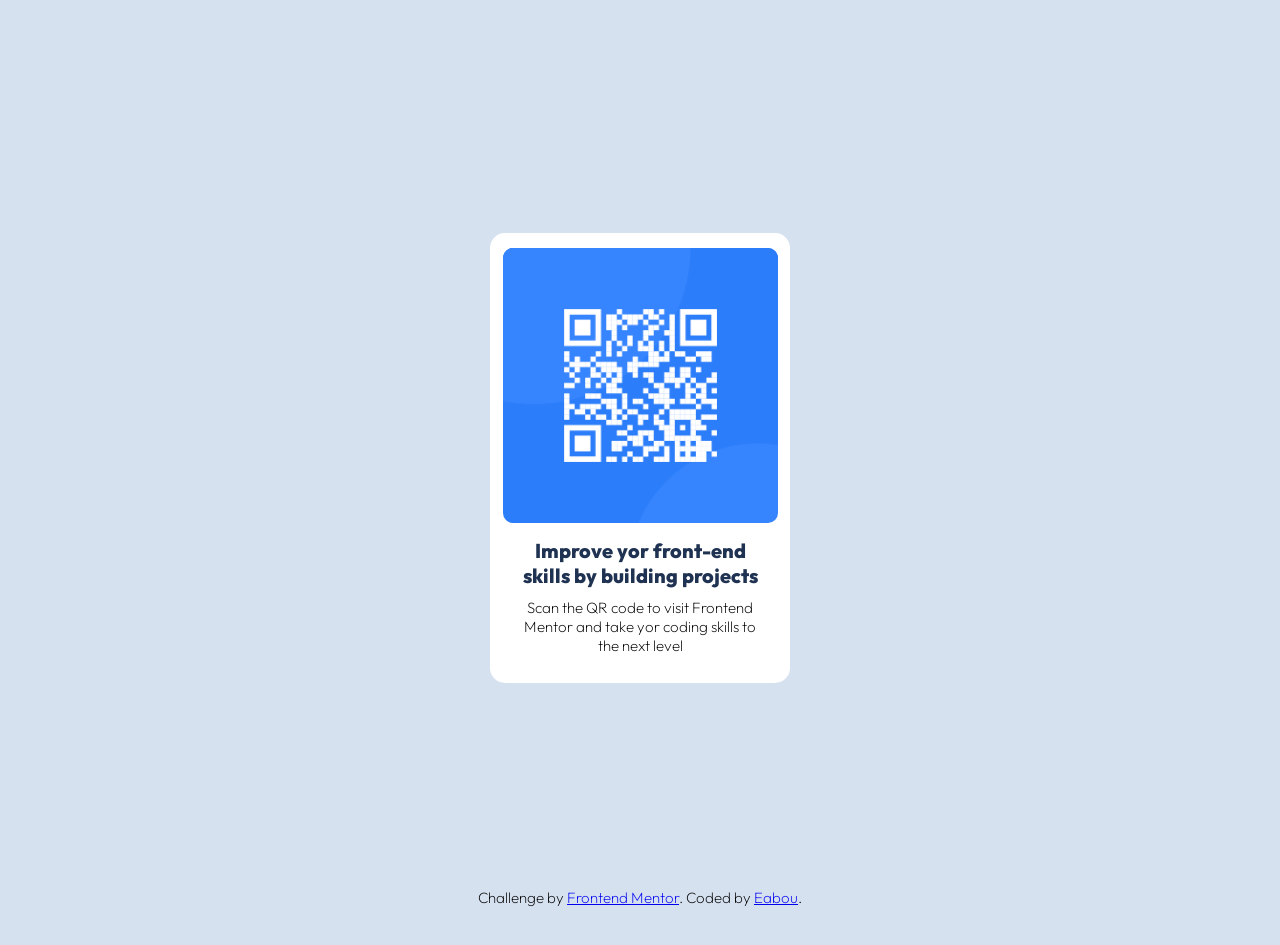
<file: index.html>
<!DOCTYPE html>
<html lang="en">
<head>
  <meta charset="UTF-8">
  <meta name="viewport" content="width=device-width, initial-scale=1.0"> <!-- displays site properly based on user's device -->

  <link rel="preconnect" href="https://fonts.googleapis.com">
  <link rel="preconnect" href="https://fonts.gstatic.com" crossorigin>
  <link href="https://fonts.googleapis.com/css2?family=Outfit:wght@100..900&display=swap" rel="stylesheet">
  <link rel = "stylesheet" href = "style.css">
  <link rel="icon" type="image/png" sizes="32x32" href="./images/favicon-32x32.png">
  
  <title>Frontend Mentor | QR code component</title>
</head>
<body>
  <div class = "container">
    <div class = "OuterBox">
      <div class = "InnerBox">
        <img src="images/image-qr-code.png" alt = "QR code">
      </div>
      <div class = "bigText">
        Improve yor front-end skills by building projects
      </div>
      <div class = "smallText">
        Scan the QR code to visit Frontend Mentor and take yor coding skills to the next level
      </div>
    </div>
  </div>
  <div class = "smallText">
    Challenge by <a href="https://www.frontendmentor.io?ref=challenge" target="_blank">Frontend Mentor</a>. 
    Coded by <a href="https://github.com/Eab0u">Eabou</a>.
  </div>
</body>
</html>
</file>
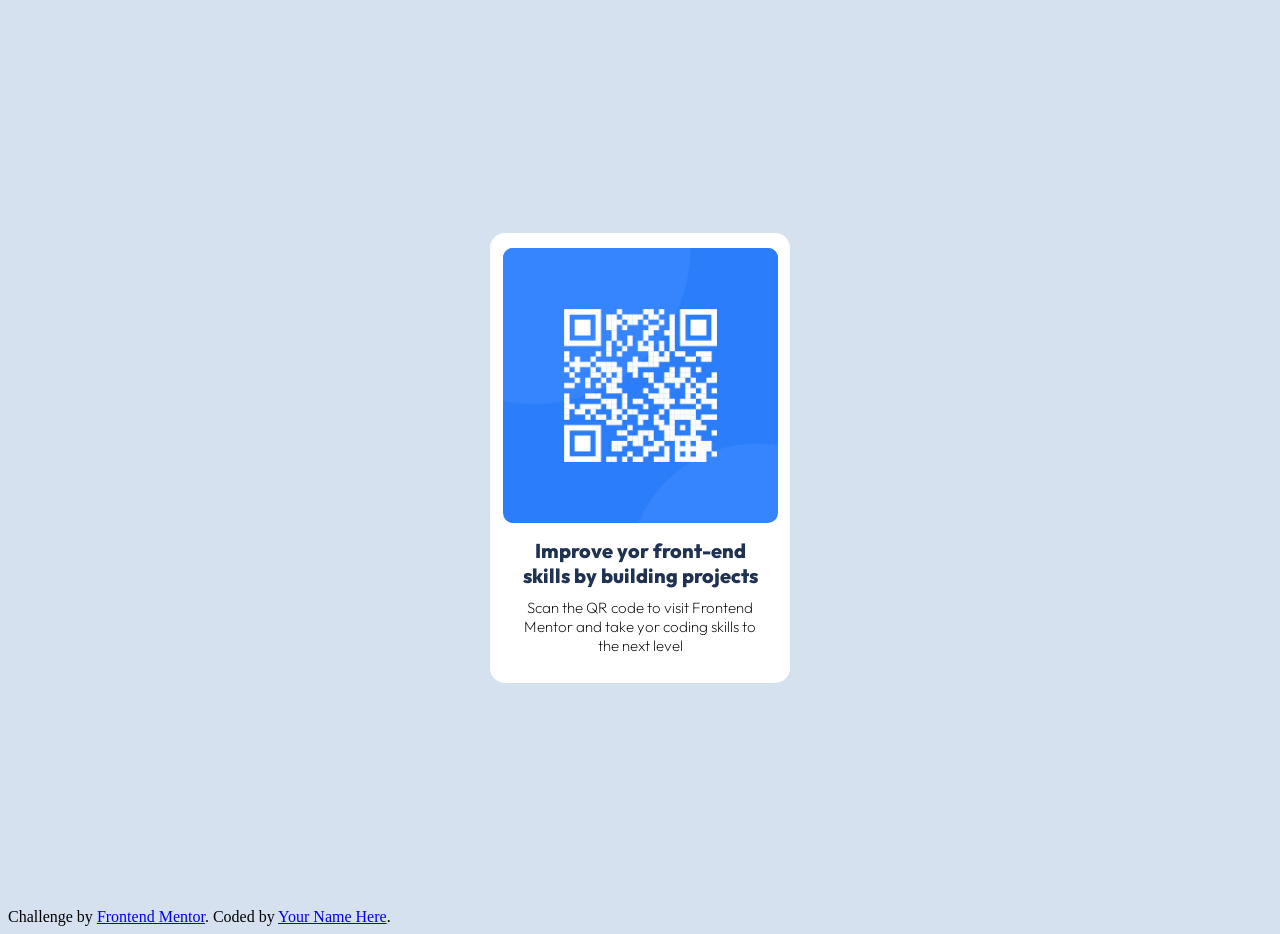
<file: Problem One/index.html>
<!DOCTYPE html>
<html lang="en">
<head>
  <meta charset="UTF-8">
  <meta name="viewport" content="width=device-width, initial-scale=1.0"> <!-- displays site properly based on user's device -->

  <link rel="preconnect" href="https://fonts.googleapis.com">
  <link rel="preconnect" href="https://fonts.gstatic.com" crossorigin>
  <link href="https://fonts.googleapis.com/css2?family=Outfit:wght@100..900&display=swap" rel="stylesheet">
  <link rel = "stylesheet" href = "style.css">
  <link rel="icon" type="image/png" sizes="32x32" href="./images/favicon-32x32.png">
  
  <title>Frontend Mentor | QR code component</title>
</head>
<body>
  <div class = "container">
    <div class = "OuterBox">
      <div class = "InnerBox">
        <img src="images/image-qr-code.png" alt = "QR code">
      </div>
      <div class = "bigText">
        Improve yor front-end skills by building projects
      </div>
      <div class = "smallText">
        Scan the QR code to visit Frontend Mentor and take yor coding skills to the next level
      </div>
    </div>
  </div>
  <div class="attribution">
    Challenge by <a href="https://www.frontendmentor.io?ref=challenge" target="_blank">Frontend Mentor</a>. 
    Coded by <a href="#">Your Name Here</a>.
  </div>
</body>
</html>
</file>
<file: style.css>
body{
    background-color: rgb(214, 225, 240);
}

img{
    width: 275px;
    height: 275px;
    border-radius: 10px;
}

.bigText{
    color: hsl(218, 44%, 22%);
    font-size: 20px;
    padding: 30px;
    margin-top: 275px;
    font-family: "Outfit", serif;
    font-weight: 800;
    text-align: center;
}

.smallText{
    color: black;
    font-size:15px;
    margin-top: -50px;
    font-family: "Outfit", serif;
    padding: 30px;
    font-weight: 200;
    text-align: center;
}

.container{
    display: flex;
    flex-direction: column;
    justify-content: center;
    align-items: center;
    height: 100vh;
    flex-wrap: wrap;
}

.OuterBox{
    min-height: 50vh;
    flex-wrap: wrap;
    display: flex;
    justify-content: center;
    width: 300px;
    height: 200px;
    background-color:white;
    color: hsl(218, 44%, 22%);
    border-radius: 15px;
    position: absolute;
}

.InnerBox{
    min-height: 28vh; 
    width: 275px;
    height: 150px;
    background-color: #2b7efa;
    border-radius: 10px;
    position: absolute;
    margin-top: 15px;
}
</file>
<file: Problem One/style.css>
body{
    background-color: rgb(214, 225, 240);
}

img{
    width: 275px;
    height: 275px;
    border-radius: 10px;
}

.bigText{
    color: hsl(218, 44%, 22%);
    font-size: 20px;
    padding: 30px;
    margin-top: 275px;
    font-family: "Outfit", serif;
    font-weight: 800;
    text-align: center;
}

.smallText{
    color: black;
    font-size:15px;
    margin-top: -50px;
    font-family: "Outfit", serif;
    padding: 30px;
    font-weight: 200;
    text-align: center;
}

.container{
    display: flex;
    flex-direction: column;
    justify-content: center;
    align-items: center;
    height: 100vh;
    flex-wrap: wrap;
}

.OuterBox{
    min-height: 50vh;
    flex-wrap: wrap;
    display: flex;
    justify-content: center;
    width: 300px;
    height: 200px;
    background-color:white;
    color: hsl(218, 44%, 22%);
    border-radius: 15px;
    position: absolute;
}

.InnerBox{
    min-height: 28vh; 
    width: 275px;
    height: 150px;
    background-color: #2b7efa;
    border-radius: 10px;
    position: absolute;
    margin-top: 15px;
}
</file>
